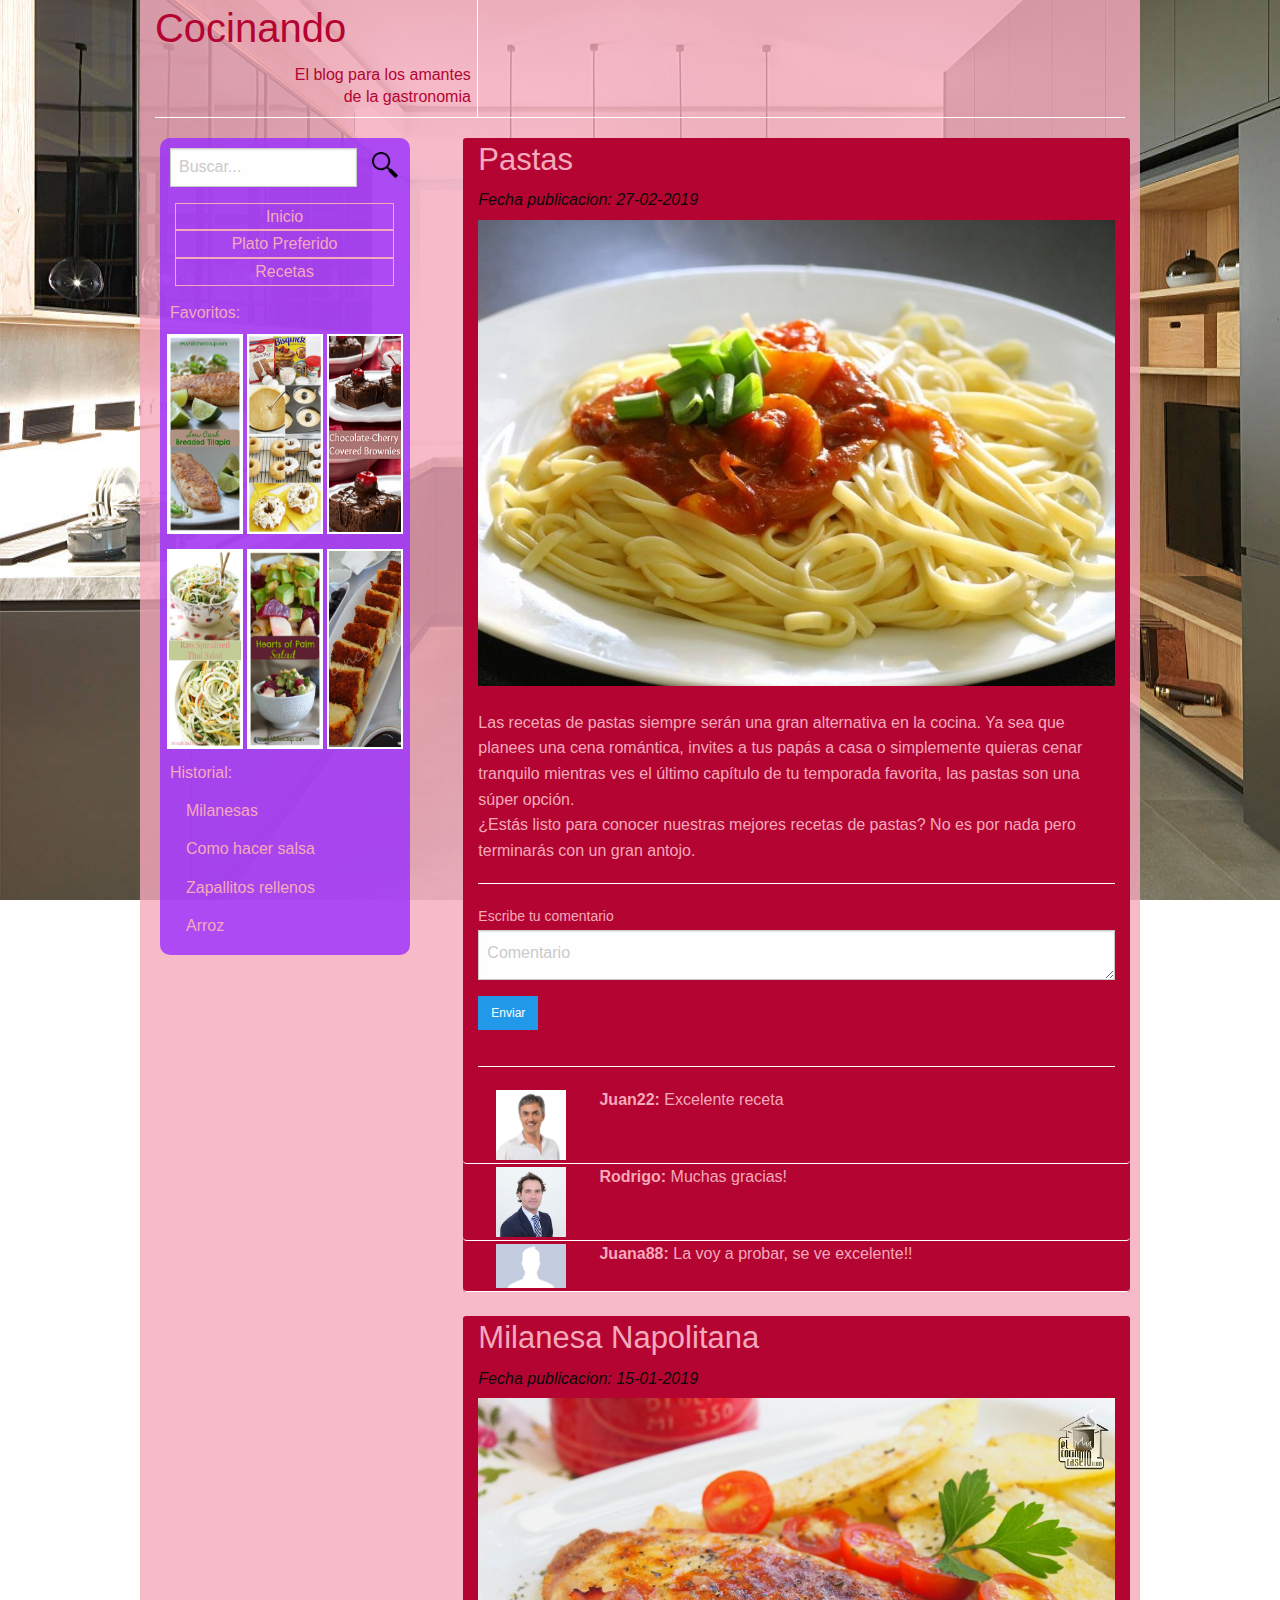
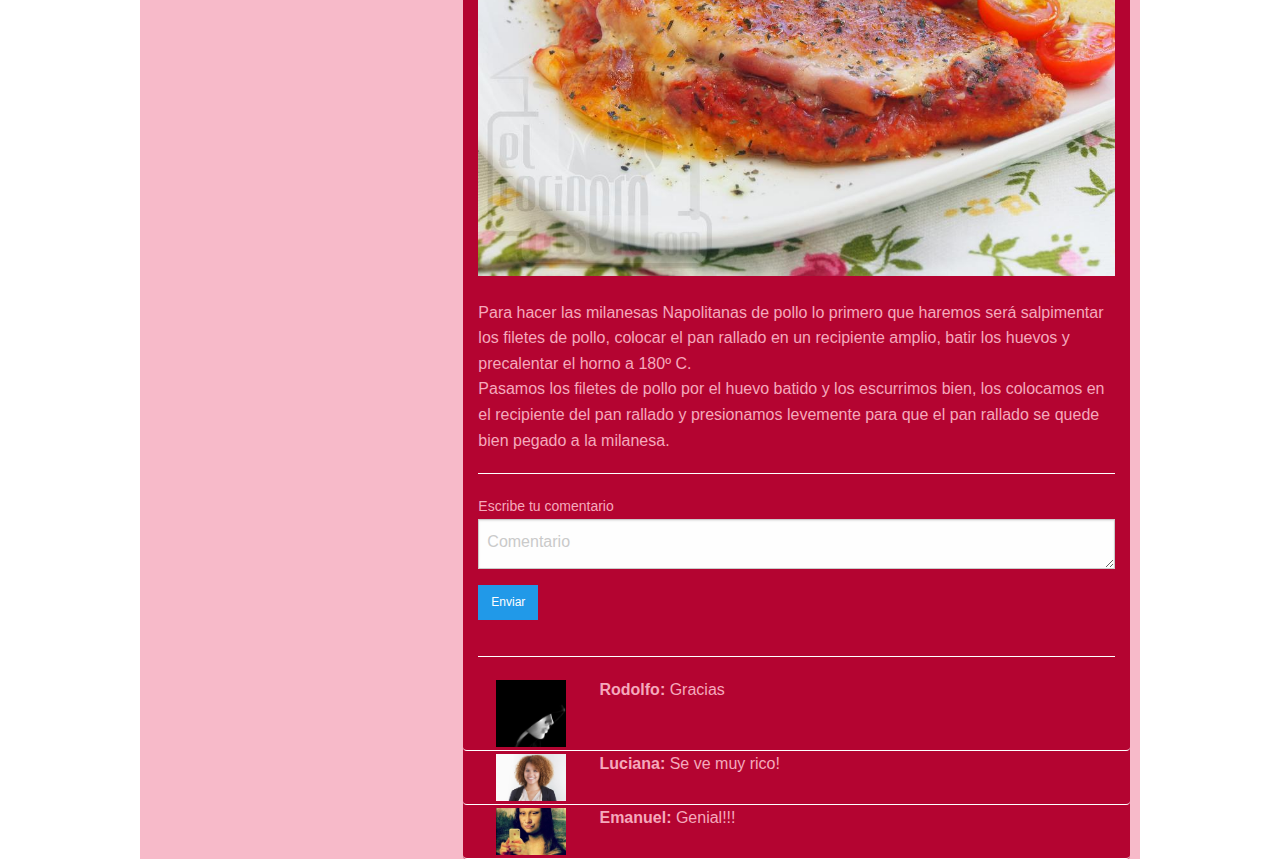
<file: Blog de Gastronomia/index.html>
<!doctype html>
<html class="no-js" lang="en" dir="ltr">
  <head>
    <meta charset="utf-8">
    <meta http-equiv="x-ua-compatible" content="ie=edge">
    <meta name="viewport" content="width=device-width, initial-scale=1.0">
    <title>Blog de Gatronomia</title>
    <link rel="stylesheet" href="css/foundation.min.css">
    <link rel="stylesheet" href="css/app.css">
  </head>
  <body class="gastro-body">
      <!-- contenedor principal -->
      <div class="row">
        <div class="columns medium-10 medium-offset-1 cont-principal">

          <header>
          <!-- Titulo y slogan -->
          <div class="columns medium-4 hide-for-small-only cont-titulo">
            <h2 class="color-titulo">Cocinando</h2>
            <h6 class="text-right color-titulo">El blog para los amantes <br> de la gastronomia</h6>
          </div>
          </header>

          <hr class="hide-for-small-only"> <!-- divisor -->

          <section>
            <div class="row">
            <!-- Columna Izquierda -->
              <div class="columns medium-3 hide-for-small-only col-izq">
                <!-- Buscador -->
                <div class="row">
                  <div class="columns medium-10">
                    <form>
                      <div class="grid-container">
                        <div class="grid-x grid-padding-x">
                          <div class="medium-12 cell">
                            <input type="text" placeholder="Buscar...">
                          </div>
                        </div>
                      </div>
                    </form>
                  </div>
                  <div class="columns medium-2 img-lupa">
                    <img src="img/lupa.png" alt="Lupa">
                  </div>
                </div>
                <!-- Menu -->
                <div class="row">
                  <div class="columns medium-12 col-menu">
                    <ul class="side-nav">
                      <li class="menu-izq"><a href="#" class="color-texto color-link">Inicio</a></li>
                      <li class="menu-izq"><a href="#" class="color-texto color-link">Plato Preferido</a></li>
                      <li class="menu-izq"><a href="#" class="color-texto color-link">Recetas</a></li>
                    </ul>
                  </div>
                </div>
                <!-- Favoritos -->
                <div class="row">
                  <div class="columns medium-12 img-comidas-fav">
                    <h6 class="color-texto">Favoritos:</h6>
                    <!-- fila 1 fotos -->
                    <div class="row cont-img-fav">
                      <div class="columns medium-4">
                        <img src="img/comida1.jpg" alt="Comida 1">
                      </div>
                      <div class="columns medium-4">
                        <img src="img/comida2.jpg" alt="Comida 2">
                      </div>
                      <div class="columns medium-4">
                        <img src="img/comida3.jpg" alt="Comida 3">
                      </div>
                    </div>
                    <!-- fila 2 fotos -->
                    <div class="row cont-img-fav">
                      <div class="columns medium-4">
                        <img src="img/comida4.jpg" alt="Comida 4">
                      </div>
                      <div class="columns medium-4">
                        <img src="img/comida5.jpg" alt="Comida 5">
                      </div>
                      <div class="columns medium-4">
                        <img src="img/comida6.jpg" alt="Comida 6">
                      </div>
                    </div>
                  </div>
                </div>
                <!-- Historial -->
                <div class="row">
                  <div class="columns medium-12">
                    <h6 class="color-texto">Historial:</h6>
                    <ul class="vertical menu">
                      <li><a class="color-texto color-link" href="#">Milanesas</a></li>
                      <li><a class="color-texto color-link" href="#">Como hacer salsa</a></li>
                      <li><a class="color-texto color-link" href="#">Zapallitos rellenos</a></li>
                      <li><a class="color-texto color-link" href="#">Arroz</a></li>
                    </ul>
                  </div>
                </div>
              </div>

              <!-- Columna Derecha -->
              <div class="columns small-12 medium-8 col-der">
                <!-- Publicacion 1 -->
                <div class="row">
                  <div class="columns small-12 cont-publi">
                    <h3 class="color-texto">Pastas</h3>
                    <h6><i>Fecha publicacion: 27-02-2019</i></h6>
                    <!-- foto publicacion -->
                    <div class="row">
                      <div class="columns small-12">
                        <img src="img/publi1.jpg" alt="Pastas">
                      </div>
                    </div><br>
                    <!-- texto publicacion -->
                    <p class="color-texto">
                      Las recetas de pastas siempre serán una gran alternativa en la cocina. Ya sea que planees una cena romántica, invites a tus papás a casa o simplemente quieras cenar tranquilo mientras ves el último capítulo de tu temporada favorita, las pastas son una súper opción. <br>¿Estás listo para conocer nuestras mejores recetas de pastas? No es por nada pero terminarás con un gran antojo.
                    </p> <hr>
                    <!-- comentario nuevo -->
                    <label class="color-texto">
                      Escribe tu comentario
                      <textarea placeholder="Comentario"></textarea>
                    </label>
                    <a class="button small" href="#">Enviar</a> <hr>
                    <!-- comentarios -->
                    <div class="row">
                      <!-- comentario 1 -->
                      <div class="columns small-12 cont-comentarios">
                        <div class="columns small-2">
                          <img src="img/perfil1.jpg" alt="Imagen usuario 1">
                        </div>
                        <div class="columns small-10">
                          <p class="color-texto"><b>Juan22:</b> Excelente receta</p>
                        </div>
                      </div>
                      <!-- comentario 2 -->
                      <div class="columns small-12 cont-comentarios">
                        <div class="columns small-2">
                          <img src="img/perfil2.jpg" alt="Imagen usuario 2">
                        </div>
                        <div class="columns small-10">
                          <p class="color-texto"><b>Rodrigo:</b> Muchas gracias!</p>
                        </div>
                      </div>
                      <!-- comentario 3 -->
                      <div class="columns small-12 cont-comentarios">
                        <div class="columns small-2">
                          <img src="img/perfil3.jpg" alt="Imagen usuario 3">
                        </div>
                        <div class="columns small-10">
                          <p class="color-texto"><b>Juana88:</b> La voy a probar, se ve excelente!!</p>
                        </div>
                      </div>
                    </div>
                  </div>
                </div> <br>

                <!-- Publicacion 2 -->
                <div class="row">
                  <div class="columns small-12 cont-publi">
                    <h3 class="color-texto">Milanesa Napolitana</h3>
                    <h6><i>Fecha publicacion: 15-01-2019</i></h6>
                    <!-- foto publicacion -->
                    <div class="row">
                      <div class="columns small-12">
                        <img src="img/publi2.jpeg" alt="Milanesa napolitana">
                      </div>
                    </div><br>
                    <!-- texto publicacion -->
                    <p class="color-texto">
                      Para hacer las milanesas Napolitanas de pollo lo primero que haremos será salpimentar los filetes de pollo, colocar el pan rallado en un recipiente amplio, batir los huevos y precalentar el horno a 180º C.<br>
                      Pasamos los filetes de pollo por el huevo batido y los escurrimos bien, los colocamos en el recipiente del pan rallado y presionamos levemente para que el pan rallado se quede bien pegado a la milanesa.
                    </p> <hr>
                    <!-- comentario nuevo -->
                    <label class="color-texto">
                      Escribe tu comentario
                      <textarea placeholder="Comentario"></textarea>
                    </label>
                    <a class="button small" href="#">Enviar</a> <hr>
                    <!-- comentarios -->
                    <div class="row">
                      <!-- comentario 1 -->
                      <div class="columns small-12 cont-comentarios">
                        <div class="columns small-2">
                          <img src="img/perfil4.jpg" alt="Imagen usuario 4">
                        </div>
                        <div class="columns small-10">
                          <p class="color-texto"><b>Rodolfo:</b> Gracias</p>
                        </div>
                      </div>
                      <!-- comentario 2 -->
                      <div class="columns small-12 cont-comentarios">
                        <div class="columns small-2">
                          <img src="img/perfil5.jpg" alt="Imagen usuario 5">
                        </div>
                        <div class="columns small-10">
                          <p class="color-texto"><b>Luciana:</b> Se ve muy rico!</p>
                        </div>
                      </div>
                      <!-- comentario 3 -->
                      <div class="columns small-12 cont-comentarios">
                        <div class="columns small-2">
                          <img src="img/perfil6.jpg" alt="Imagen usuario 6">
                        </div>
                        <div class="columns small-10">
                          <p class="color-texto"><b>Emanuel:</b> Genial!!!</p>
                        </div>
                      </div>
                    </div>
                  </div>
                </div>

              </div>
            </div>
          </section>
        </div>
      </div>
    <script src="js/vendor/jquery.js"></script>
    <script src="js/vendor/what-input.js"></script>
    <script src="js/vendor/foundation.js"></script>
    <script src="js/app.js"></script>
  </body>
</html>
</file>
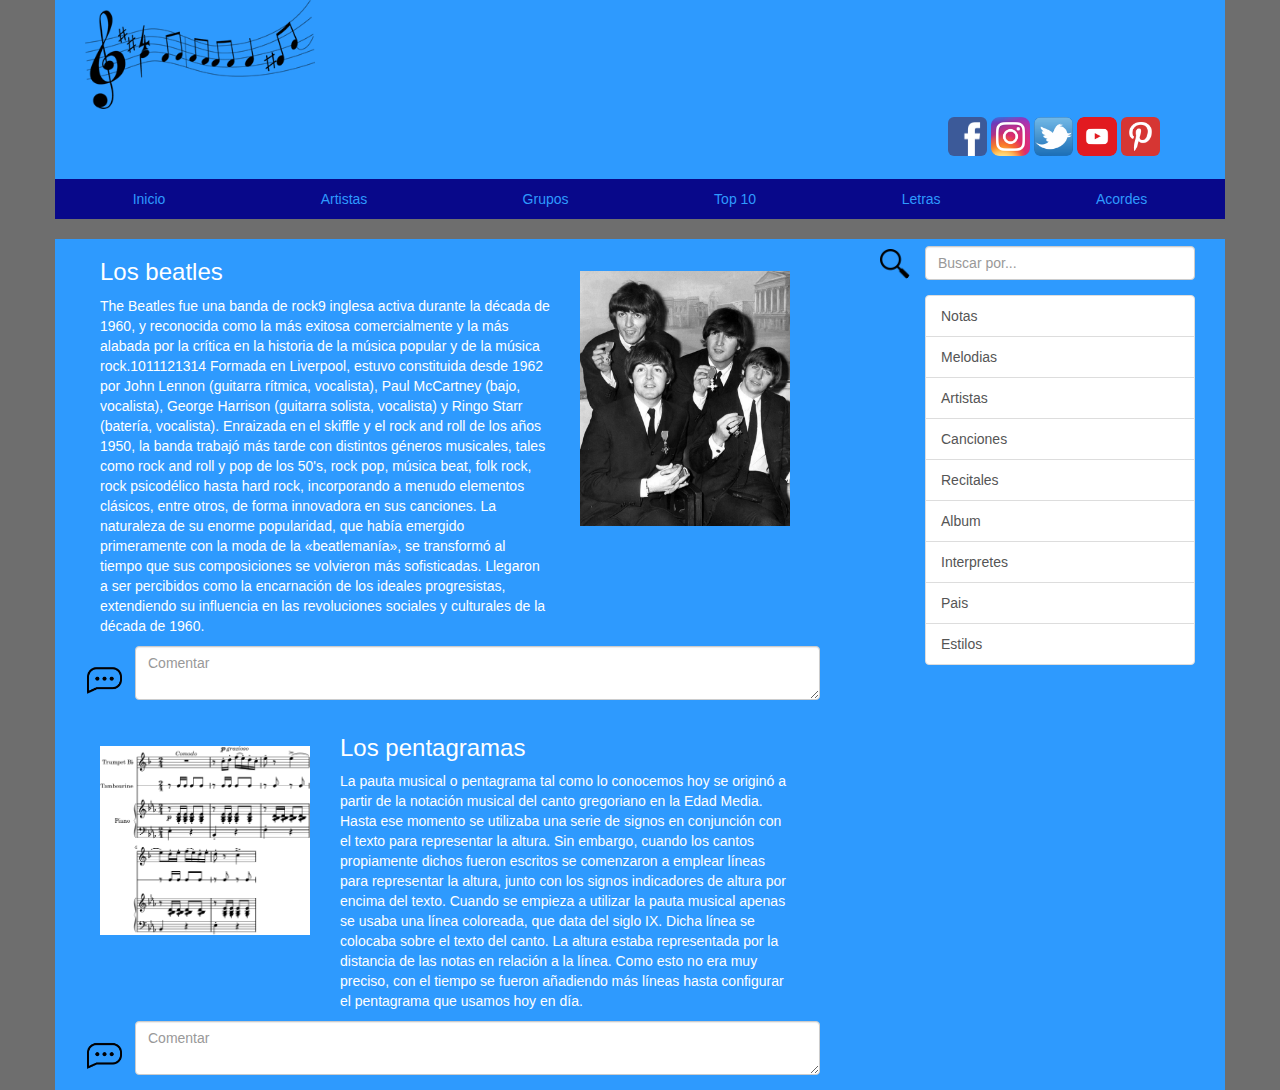
<file: Blog de Musica/index.html>
<!DOCTYPE html>
<html>
  <head>
    <meta charset='utf-8'>
    <meta name='viewport' content='width=device-width initial-scale=1'>
    <meta name='mobile-web-app-capable' content='yes'>
    <link rel='stylesheet' href='css/bootstrap.min.css'>
    <link rel='stylesheet' href='css/estilos.css'>
    <script src='js/bootstrap.min.js'></script>
    <title>Blog Musica</title>
  </head>
  <body class="musica-body">
    <header class="container contenedores">
      <!-- logo -->
      <div class="col-xs-6 col-md-3">
        <img src="img/logo.png" alt="logo" class="logo">
      </div>
      <!-- redes -->
      <div class="row cont-redes">
        <div class="col-xs-6 col-md-3 col-xs-offset-6 col-md-offset-9">
          <a href="#"><img src="img/logo_facebook.png" alt="logo facebook" class="logo-redes img-rounded"></a>
          <a href="#"><img src="img/logo_instagram.png" alt="logo instagram" class="logo-redes img-rounded"></a>
          <a href="#"><img src="img/logo_tw.png" alt="logo twitter" class="logo-redes img-rounded"></a>
          <a href="#"><img src="img/logo_youtube.png" alt="logo youtube" class="logo-redes img-rounded"></a>
          <a href="#"><img src="img/logo_pint.png" alt="logo pinterest" class="logo-redes img-rounded"></a>
        </div>
      </div>
      <!-- Botones de navegacion -->
      <div class="row">
        <ul class="nav nav-pills nav-justified navbar-inverse">
          <li class="nav-item">
            <a class="nav-link active" href="#">Inicio</a>
          </li>
          <li class="nav-item">
            <a class="nav-link" href="#">Artistas</a>
          </li>
          <li class="nav-item">
            <a class="nav-link" href="#">Grupos</a>
          </li>
          <li class="nav-item">
            <a class="nav-link" href="#">Top 10</a>
          </li>
          <li class="nav-item">
            <a class="nav-link" href="#">Letras</a>
          </li>
          <li class="nav-item">
            <a class="nav-link" href="#">Acordes</a>
          </li>
        </ul>
      </div>
    </header>
    <div class="row">.</div> <!-- Separador -->
    <section class="container contenedores">
      <div class="row">
        <!-- Publicaciones -->
        <div class="col-xs-12 col-md-8">
          <!-- Publicacion 1 -->
          <div class="col-xs-12">
            <div class="col-xs-12 col-md-8 text-publi">
              <h3>Los beatles</h3>
              <p>
                The Beatles fue una banda de rock9​ inglesa activa durante la década de 1960, y reconocida como la más exitosa comercialmente y la más alabada por la crítica en la historia de la música popular y de la música rock.10​11​12​13​14​ Formada en Liverpool, estuvo constituida desde 1962 por John Lennon (guitarra rítmica, vocalista), Paul McCartney (bajo, vocalista), George Harrison (guitarra solista, vocalista) y Ringo Starr (batería, vocalista). Enraizada en el skiffle y el rock and roll de los años 1950, la banda trabajó más tarde con distintos géneros musicales, tales como rock and roll y pop de los 50's, rock pop, música beat, folk rock, rock psicodélico hasta hard rock, incorporando a menudo elementos clásicos, entre otros, de forma innovadora en sus canciones. La naturaleza de su enorme popularidad, que había emergido primeramente con la moda de la «beatlemanía», se transformó al tiempo que sus composiciones se volvieron más sofisticadas. Llegaron a ser percibidos como la encarnación de los ideales progresistas, extendiendo su influencia en las revoluciones sociales y culturales de la década de 1960.
              </p>
            </div>
            <div class="col-xs-12 col-md-4">
              <img src="img/pub1.jpg" alt="foto publicacion 1" class="img-publi">
            </div>
          </div>
          <!-- comentario -->
          <div class="row">
            <div class="col-xs-2 col-md-1">
              <img src="img/comentario.png" alt="logo comentario" class="logo-publi img-rounded">
            </div>
            <div class="col-xs-9 col-md-11">
              <form class="form-group">
                <textarea class="form-control" id="exampleFormControlTextarea1" placeholder="Comentar" rows="2"></textarea>
              </form>
            </div>
          </div>

          <!-- Publicacion 2 -->
          <div class="col-xs-12">
            <div class="col-xs-12 col-md-4">
              <img src="img/pub2.png" alt="foto publicacion 2" class="img-publi">
            </div>
            <div class="col-xs-12 col-md-8 text-publi">
              <h3>Los pentagramas</h3>
              <p>
                La pauta musical o pentagrama tal como lo conocemos hoy se originó a partir de la notación musical del canto gregoriano en la Edad Media. Hasta ese momento se utilizaba una serie de signos en conjunción con el texto para representar la altura. Sin embargo, cuando los cantos propiamente dichos fueron escritos se comenzaron a emplear líneas para representar la altura, junto con los signos indicadores de altura por encima del texto. Cuando se empieza a utilizar la pauta musical apenas se usaba una línea coloreada, que data del siglo IX. Dicha línea se colocaba sobre el texto del canto. La altura estaba representada por la distancia de las notas en relación a la línea. Como esto no era muy preciso, con el tiempo se fueron añadiendo más líneas hasta configurar el pentagrama que usamos hoy en día.
              </p>
            </div>
          </div>
          <!-- comentario -->
          <div class="row">
            <div class="col-xs-2 col-md-1">
              <img src="img/comentario.png" alt="logo comentario" class="logo-publi img-rounded">
            </div>
            <div class="col-xs-9 col-md-11">
              <form class="form-group">
                <textarea class="form-control" id="exampleFormControlTextarea1" placeholder="Comentar" rows="2"></textarea>
              </form>
            </div>
          </div>
        </div>
        <!-- Columna buscador -->
        <div class="col-xs-4 hidden-sm hidden-xs">
          <div class="col-xs-12">
            <!-- comentario -->
            <div class="row comentarios">
              <div class="col-xs-2 col-md-2">
                <img src="img/lupa.png" alt="lupa" class="logo-buscador img-rounded">
              </div>
              <div class="col-xs-9 col-md-10">
                <form class="form-group">
                  <input type="text" class="form-control" id="buscador" placeholder="Buscar por...">
                </form>
              </div>
            </div>
          </div>
          <div class="col-xs-10 col-xs-offset-2">
            <div class="list-group">
              <a href="#" class="list-group-item list-group-item-action">Notas</a>
              <a href="#" class="list-group-item list-group-item-action">Melodias</a>
              <a href="#" class="list-group-item list-group-item-action">Artistas</a>
              <a href="#" class="list-group-item list-group-item-action">Canciones</a>
              <a href="#" class="list-group-item list-group-item-action">Recitales</a>
              <a href="#" class="list-group-item list-group-item-action">Album</a>
              <a href="#" class="list-group-item list-group-item-action">Interpretes</a>
              <a href="#" class="list-group-item list-group-item-action">Pais</a>
              <a href="#" class="list-group-item list-group-item-action">Estilos</a>
            </div>
          </div>
        </div>
      </div>
    </section>
  </body>
</html>
</file>
<file: Blog de Gastronomia/css/app.css>
/* Estilos para Header */
.gastro-body{
  background: url(../img/fondo.jpg) top center;
  background-repeat: no-repeat;
  background-size: 100% 100%;
  background-attachment:fixed;
  width: 100%;
  height: 100%;
}
.cont-principal{
  background-color: rgba(245,169,188,0.8);
}
.cont-titulo{
  border-right: 1px solid white;
  padding: 0;
}
.cont-titulo h6{
  padding-right: 2%;
}
.color-titulo{
  color: #B40431;
}
hr{
  border-color: white;
}

/* Estilos para Section*/
.col-izq{
  background-color: rgba(154,46,254,0.8);
  padding: 1%;
  border-radius: 10px;
  margin-left: 2%;
}
.img-lupa{
  padding: 0;
}
.img-lupa img{
  margin-top: 10%;
  width: 60%;
}
.col-menu{
  padding-left: 0;
  padding-right: 8%;
}
.menu-izq{
  border: solid 1px;
  border-color: rgb(245,169,188);
  text-align:center;
  list-style:none;
  margin: ;
}
.color-link:hover{
  color: black;
}
.color-texto{
  color: rgb(245,169,188);
}
.img-comidas-fav img{
  height: 200px;
  width: 200px;
  border: 2px solid white;

}
.cont-img-fav{
  margin-bottom: 10px;
  padding-left: 10px;
  padding-right: 10px;
}
.cont-img-fav div{
  padding: 1%;
}
.col-der{
  margin-right: 1%;
}
.cont-publi{
  background-color: #B40431;
  border-radius: 3px;
}
.cont-comentarios{
  border-bottom: white 1px solid;
  border-radius: 4px;
}
.cont-comentarios img{
  padding: 4%;
}

/* Querie para celulares */
@media (max-width:420px) {

  }
}
</file>
<file: Blog de Musica/css/estilos.css>
/* Estilos header */
.musica-body {
  background: #6E6E6E;
}
.contenedores{
  background: #2E9AFE;
  min-height: 10%;
}
.logo {
  width: 90%;
  margin-bottom: 3%;
}
.logo-redes{
  width: 15%;
}
.cont-redes{
  margin-bottom: 2%;
}
.navbar-inverse {
  background: #08088A;
  color: black;
  min-height: 10%;
  width: 100%;
}
.navbar-inverse a{
  color: #2E9AFE;
}

/* Estilos section */
.img-publi{
  margin-top: 15%;
  margin-bottom: 4%;
  width: 100%;
}
.text-publi h3{
  color: white;
}
.text-publi p{
  color: white;
}
.logo-publi{
  margin-left: 50%;
  margin-top: 50%;
  width: 100%;
}
.comentarios{
  margin-top: 2%;
}
.logo-buscador{
  width: 100%;
  margin-top: 10%;
  margin-left: 50%;
}

/* queries pantallas medianas */
@media (min-width:421px) and (max-width:980px) {
  .logo-publi{
    margin-left: 40%;
    margin-top: 0%;
    width: 70%;
  }
}
</file>
